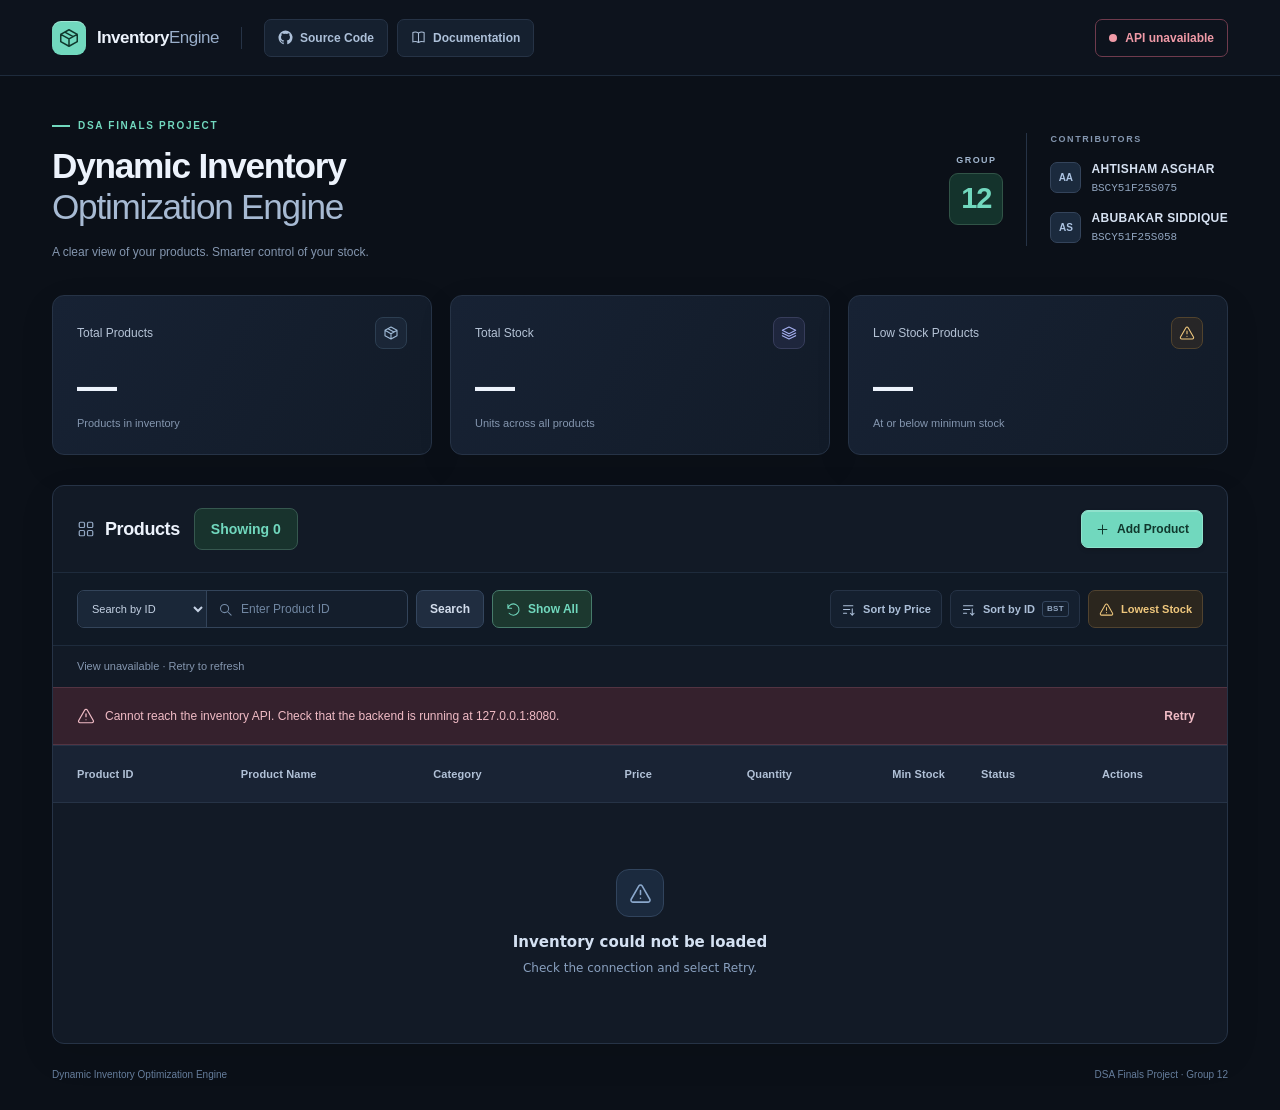
<file: frontend/index.html>
<!DOCTYPE html>
<html lang="en">
<head>
    <meta charset="UTF-8">
    <meta name="viewport" content="width=device-width, initial-scale=1.0">
    <meta name="theme-color" content="#0b1018">
    <title>Dynamic Inventory Optimization Engine | Group 12</title>
    <link rel="stylesheet" href="style.css?v=ad645aeed58f">
    <script src="script.js?v=8f78785ea5fc" defer></script>
</head>
<body>
    <svg class="icon-library" aria-hidden="true" xmlns="http://www.w3.org/2000/svg">
        <symbol id="icon-box" viewBox="0 0 24 24"><path d="m12 3 9 5v8l-9 5-9-5V8l9-5Z M3 8l9 5 9-5 M12 13v8 M7.5 5.5l9 5"/></symbol>
        <symbol id="icon-grid" viewBox="0 0 24 24"><rect x="3" y="3" width="7" height="7" rx="1.5"/><rect x="14" y="3" width="7" height="7" rx="1.5"/><rect x="3" y="14" width="7" height="7" rx="1.5"/><rect x="14" y="14" width="7" height="7" rx="1.5"/></symbol>
        <symbol id="icon-layers" viewBox="0 0 24 24"><path d="m12 3 10 5-10 5L2 8l10-5Z M2 12l10 5 10-5 M2 16l10 5 10-5"/></symbol>
        <symbol id="icon-alert" viewBox="0 0 24 24"><path d="m10.3 4-8 14a2 2 0 0 0 1.7 3h16a2 2 0 0 0 1.7-3l-8-14a2 2 0 0 0-3.4 0Z M12 9v4 M12 17h.01"/></symbol>
        <symbol id="icon-search" viewBox="0 0 24 24"><circle cx="10.5" cy="10.5" r="6.5"/><path d="m16 16 5 5"/></symbol>
        <symbol id="icon-plus" viewBox="0 0 24 24"><path d="M12 5v14 M5 12h14"/></symbol>
        <symbol id="icon-sort" viewBox="0 0 24 24"><path d="M4 6h15 M4 12h10 M4 18h5 M18 11v10 m-3-3 3 3 3-3"/></symbol>
        <symbol id="icon-reset" viewBox="0 0 24 24"><path d="M3 10a9 9 0 1 1 2 8 M3 4v6h6"/></symbol>
        <symbol id="icon-edit" viewBox="0 0 24 24"><path d="m15 5 4 4 M4 20l5-1L20 8a2.8 2.8 0 0 0-4-4L5 15l-1 5Z"/></symbol>
        <symbol id="icon-trash" viewBox="0 0 24 24"><path d="M3 6h18 M9 6V3h6v3 M5 6l1 15h12l1-15 M10 10v7 M14 10v7"/></symbol>
        <symbol id="icon-close" viewBox="0 0 24 24"><path d="m6 6 12 12 M18 6 6 18"/></symbol>
        <symbol id="icon-github" viewBox="0 0 24 24"><path d="M12 .75a11.25 11.25 0 0 0-3.56 21.92c.56.1.77-.24.77-.54v-2.1c-3.13.68-3.79-1.33-3.79-1.33-.51-1.3-1.25-1.65-1.25-1.65-1.02-.7.08-.69.08-.69 1.13.08 1.72 1.16 1.72 1.16 1 1.72 2.63 1.22 3.27.93.1-.73.39-1.22.71-1.5-2.5-.28-5.13-1.25-5.13-5.56 0-1.23.44-2.23 1.16-3.02-.12-.29-.5-1.43.11-2.98 0 0 .95-.3 3.1 1.15a10.8 10.8 0 0 1 5.62 0c2.15-1.45 3.09-1.15 3.09-1.15.62 1.55.23 2.69.12 2.98.72.79 1.15 1.79 1.15 3.02 0 4.32-2.63 5.28-5.14 5.56.4.35.76 1.03.76 2.08v3.1c0 .3.2.65.77.54A11.25 11.25 0 0 0 12 .75Z"/></symbol>
        <symbol id="icon-book" viewBox="0 0 24 24"><path d="M12 5c-3-2-6-2-9-1v15c3-1 6-1 9 1 3-2 6-2 9-1V4c-3-1-6-1-9 1Zm0 0v15"/></symbol>
        <symbol id="icon-check" viewBox="0 0 24 24"><path d="m5 12 4 4L19 6"/></symbol>
    </svg>

    <div class="app-shell">
        <div class="topbar">
            <a class="brand" href="./index.html" aria-label="Inventory Engine home">
                <span class="brand-mark"><svg class="icon" aria-hidden="true"><use href="#icon-box"/></svg></span>
                <span>Inventory<span class="brand-light">Engine</span></span>
            </a>
            <span class="topbar-divider" aria-hidden="true"></span>
            <nav class="topbar-actions" aria-label="Project resources">
                <a class="button button-quiet" href="https://github.com/ahtishamasghar/inventory-optimization-engine" target="_blank" rel="noopener noreferrer" aria-label="View source code on GitHub (opens in a new tab)"><svg class="icon github-icon" aria-hidden="true"><use href="#icon-github"/></svg>Source Code</a>
                <button class="button button-quiet" id="documentation-btn" type="button" aria-haspopup="dialog" aria-controls="documentation-modal"><svg class="icon" aria-hidden="true"><use href="#icon-book"/></svg>Documentation</button>
            </nav>
            <span class="connection-state" id="connection-state" data-state="loading"><span class="connection-dot"></span><span id="connection-label">Connecting</span></span>
        </div>

        <main class="dashboard" id="main-content">
            <header class="project-header">
                <div class="project-identity">
                    <p class="project-label"><span class="label-dash"></span>DSA Finals Project</p>
                    <h1>Dynamic Inventory<br><span>Optimization Engine</span></h1>
                    <p class="project-description">A clear view of your products. Smarter control of your stock.</p>
                </div>
                <div class="team-panel" aria-label="Project team">
                    <div class="group-badge"><span>GROUP</span><strong>12</strong></div>
                    <div class="team-details">
                        <p class="team-credit-label">CONTRIBUTORS</p>
                        <div class="team-member"><span class="member-avatar" aria-hidden="true">AA</span><div><p class="team-name">AHTISHAM ASGHAR</p><p class="team-roll">BSCY51F25S075</p></div></div>
                        <div class="team-member"><span class="member-avatar" aria-hidden="true">AS</span><div><p class="team-name">ABUBAKAR SIDDIQUE</p><p class="team-roll">BSCY51F25S058</p></div></div>
                    </div>
                </div>
            </header>

            <section class="stats" aria-label="Inventory totals" aria-busy="true" id="inventory-stats">
                <article class="card">
                    <div class="card-top"><h2>Total Products</h2><span class="stat-icon"><svg class="icon" aria-hidden="true"><use href="#icon-box"/></svg></span></div>
                    <p class="stat-value" id="total-products">—</p>
                    <span class="stat-caption">Products in inventory</span>
                </article>
                <article class="card card-stock">
                    <div class="card-top"><h2>Total Stock</h2><span class="stat-icon"><svg class="icon" aria-hidden="true"><use href="#icon-layers"/></svg></span></div>
                    <p class="stat-value" id="total-stock">—</p>
                    <span class="stat-caption">Units across all products</span>
                </article>
                <article class="card card-alert">
                    <div class="card-top"><h2>Low Stock Products</h2><span class="stat-icon"><svg class="icon" aria-hidden="true"><use href="#icon-alert"/></svg></span></div>
                    <p class="stat-value" id="low-stock">—</p>
                    <span class="stat-caption">At or below minimum stock</span>
                </article>
            </section>

            <section class="inventory" aria-labelledby="inventory-heading">
                <div class="inventory-header">
                    <div class="section-title"><span class="section-icon"><svg class="icon" aria-hidden="true"><use href="#icon-grid"/></svg></span><h2 id="inventory-heading">Products</h2><span class="count-badge showing-count" id="result-count" role="status" aria-live="polite">Showing —</span></div>
                    <button id="add-product-btn" class="button button-primary" type="button"><svg class="icon" aria-hidden="true"><use href="#icon-plus"/></svg>Add Product</button>
                </div>
                <div class="inventory-actions">
                    <form class="search-controls" id="search-form" role="search">
                        <div class="search-field">
                            <select id="search-mode" aria-label="Search mode"><option value="id">Search by ID</option><option value="name">Search by Name</option></select>
                            <span class="search-input-wrap"><svg class="icon" aria-hidden="true"><use href="#icon-search"/></svg><input type="text" id="search-id" placeholder="Enter Product ID" aria-label="Search by Product ID" aria-description="Results update as you type." inputmode="numeric" autocomplete="off"></span>
                        </div>
                        <button id="search-btn" class="button button-secondary" type="submit">Search</button>
                        <button id="clear-search-btn" class="button button-reset" type="button" aria-pressed="false" title="Clear search and sorting, and show all products"><svg class="icon" aria-hidden="true"><use href="#icon-reset"/></svg>Show All</button>
                    </form>
                    <div class="view-controls" role="group" aria-label="Inventory view">
                        <button id="sort-price-btn" class="button button-quiet" type="button" aria-pressed="false"><svg class="icon" aria-hidden="true"><use href="#icon-sort"/></svg>Sort by Price</button>
                        <button id="sort-id-btn" class="button button-quiet" type="button" aria-pressed="false" title="Sort by Product ID using BST inorder traversal"><svg class="icon" aria-hidden="true"><use href="#icon-sort"/></svg>Sort by ID <span class="algorithm-tag">BST</span></button>
                        <button id="lowest-stock-btn" class="button button-warning" type="button" aria-pressed="false"><svg class="icon" aria-hidden="true"><use href="#icon-alert"/></svg>Lowest Stock</button>
                    </div>
                </div>
                <p id="search-message" class="view-context" role="status" aria-live="polite" hidden></p>
                <div class="feedback-banner" id="load-error" role="alert" hidden><svg class="icon" aria-hidden="true"><use href="#icon-alert"/></svg><span id="load-error-text"></span><button class="button button-text" id="retry-btn" type="button">Retry</button></div>
                <div class="table-container" role="region" aria-label="Product inventory" tabindex="0" aria-busy="true" id="inventory-table">
                    <table>
                        <caption class="sr-only">Inventory products, stock status, and available actions</caption>
                        <thead><tr><th scope="col">Product ID</th><th scope="col">Product Name</th><th scope="col">Category</th><th scope="col" class="numeric">Price</th><th scope="col" class="numeric">Quantity</th><th scope="col" class="numeric">Min Stock</th><th scope="col">Status</th><th scope="col">Actions</th></tr></thead>
                        <tbody id="product-list"></tbody>
                    </table>
                </div>
                <div class="inventory-footer" id="table-scroll-footer" hidden><span class="footer-note" id="table-scroll-hint" hidden>Scroll to view all columns</span></div>
            </section>
            <footer class="page-footer"><span>Dynamic Inventory Optimization Engine</span><span>DSA Finals Project · Group 12</span></footer>
        </main>
    </div>

    <dialog id="documentation-modal" class="modal documentation-modal" aria-labelledby="documentation-title" aria-describedby="documentation-content">
        <div class="modal-content">
            <div class="modal-heading">
                <div><p class="modal-eyebrow">DYNAMIC INVENTORY OPTIMIZATION ENGINE</p><h2 id="documentation-title">Documentation</h2></div>
                <button class="button icon-button" id="close-documentation-btn" type="button" aria-label="Close documentation"><svg class="icon" aria-hidden="true"><use href="#icon-close"/></svg></button>
            </div>
            <div class="documentation-content" id="documentation-content">test</div>
        </div>
    </dialog>

    <dialog id="product-modal" class="modal" aria-labelledby="modal-title">
        <div class="modal-content">
            <div class="modal-heading"><div><p class="modal-eyebrow">PRODUCT DETAILS</p><h2 id="modal-title">Add New Product</h2></div><button class="button icon-button" id="close-modal-btn" type="button" aria-label="Close product form"><svg class="icon" aria-hidden="true"><use href="#icon-close"/></svg></button></div>
            <form id="product-form">
                <div class="form-field"><label for="product-id">Product ID <span aria-hidden="true">*</span></label><input type="number" id="product-id" aria-describedby="id-hint" min="0" max="2147483647" step="1" placeholder="e.g. 101" required><span class="field-hint" id="id-hint">Unique identifier for this product.</span></div>
                <div class="form-field"><label for="product-name">Product Name <span aria-hidden="true">*</span></label><input type="text" id="product-name" placeholder="e.g. Wireless Keyboard" required></div>
                <div class="form-field"><label for="product-category">Category <span aria-hidden="true">*</span></label><input type="text" id="product-category" placeholder="e.g. Electronics" required></div>
                <div class="form-field"><label for="product-price">Price <span aria-hidden="true">*</span></label><input type="number" id="product-price" min="0" step="any" placeholder="0.00" required></div>
                <div class="form-field"><label for="product-quantity">Quantity <span aria-hidden="true">*</span></label><input type="number" id="product-quantity" min="0" max="2147483647" step="1" placeholder="0" required></div>
                <div class="form-field"><label for="product-min-stock">Minimum Stock <span aria-hidden="true">*</span></label><input type="number" id="product-min-stock" min="0" max="2147483647" step="1" placeholder="0" required></div>
                <p id="form-message" role="alert" hidden></p>
                <div class="form-actions"><span class="required-note">* Required fields</span><button type="button" class="button button-secondary" id="cancel-btn">Cancel</button><button type="submit" class="button button-primary" id="save-btn">Save Product</button></div>
            </form>
        </div>
    </dialog>

    <dialog id="delete-modal" class="modal delete-modal" aria-labelledby="delete-title" aria-describedby="delete-description">
        <div class="modal-content"><span class="delete-symbol"><svg class="icon" aria-hidden="true"><use href="#icon-trash"/></svg></span><h2 id="delete-title">Delete product?</h2><p id="delete-description"></p><p class="delete-note">This permanently removes the product from your inventory.</p><p id="delete-message" role="alert" hidden></p><div class="delete-actions"><button class="button button-secondary" id="cancel-delete-btn" type="button" autofocus>Keep Product</button><button class="button button-danger" id="confirm-delete-btn" type="button">Delete Product</button></div></div>
    </dialog>
    <div class="toast-region" aria-live="polite" aria-atomic="true"><div id="toast" class="toast" hidden><svg class="icon" aria-hidden="true"><use href="#icon-check"/></svg><span id="toast-message"></span><button class="button icon-button" id="dismiss-toast-btn" type="button" aria-label="Dismiss notification"><svg class="icon" aria-hidden="true"><use href="#icon-close"/></svg></button></div></div>
</body>
</html>
</file>
<file: frontend/style.css>
/* Design tokens */
:root {
    color-scheme: dark;
    --canvas: #0b1018;
    --surface: #121a26;
    --surface-raised: #172131;
    --surface-hover: #1a2738;
    --border: #263346;
    --border-soft: #1e2b3c;
    --text: #edf3fc;
    --text-secondary: #b5c3d6;
    --text-muted: #8496af;
    --accent: #71d8be;
    --accent-hover: #98e7d3;
    --accent-soft: #173931;
    --blue: #94b9f5;
    --success: #79dbad;
    --warning: #efc77d;
    --danger: #f09aa7;
    --radius: 12px;
    --shadow: 0 12px 36px #00000016;
    --ease: cubic-bezier(.2, .7, .3, 1);
}

/* Foundation */
* { box-sizing: border-box; }
[hidden] { display: none !important; }
body {
    margin: 0;
    min-width: 280px;
    background: var(--canvas);
    color: var(--text);
    font-family: Inter, ui-sans-serif, -apple-system, BlinkMacSystemFont, "Segoe UI", sans-serif;
    font-size: 14px;
    line-height: 1.5;
    -webkit-font-smoothing: antialiased;
}
body.modal-open { overflow: hidden; }
button, input, select { font: inherit; }
button { cursor: pointer; }
button, input, select { -webkit-tap-highlight-color: transparent; }
button:disabled { cursor: wait; opacity: .58; }
:focus-visible { outline: 2px solid var(--accent); outline-offset: 4px; }
::selection { color: #fff; background: #337468; }
.icon-library { position: absolute; width: 0; height: 0; overflow: hidden; }
.icon {
    display: block;
    width: 18px;
    height: 18px;
    flex: 0 0 auto;
    fill: none;
    stroke: currentColor;
    stroke-width: 1.65;
    stroke-linecap: round;
    stroke-linejoin: round;
}
.sr-only { position: absolute; width: 1px; height: 1px; padding: 0; margin: -1px; overflow: hidden; clip-path: inset(50%); white-space: nowrap; border: 0; }

/* Application frame */
.app-shell { max-width: 1680px; margin: auto; }
.topbar {
    display: flex;
    align-items: center;
    gap: 22px;
    min-height: 76px;
    padding: 0 52px;
    border-bottom: 1px solid var(--border-soft);
    background: #0d131d;
}
.brand { display: inline-flex; align-items: center; gap: 11px; color: var(--text); font-size: 17px; font-weight: 650; letter-spacing: -.5px; text-decoration: none; white-space: nowrap; }
.brand-mark { display: grid; place-items: center; width: 34px; height: 34px; border-radius: 9px; background: var(--accent); color: #10382d; box-shadow: inset 0 1px 0 #ffffff50; }
.brand-mark .icon { width: 22px; height: 22px; }
.brand-light { color: #99aeca; font-weight: 450; }
.topbar-divider { width: 1px; height: 22px; background: var(--border); }
.topbar-actions { display: flex; align-items: center; gap: 9px; min-width: 0; }
.github-icon { fill: currentColor; stroke: none; }
.documentation-content { padding: 20px; border: 1px solid var(--border); border-radius: 8px; background: #101a28; color: var(--text-secondary); font-size: 14px; line-height: 1.7; }
.connection-state { display: inline-flex; align-items: center; gap: 8px; min-height: 38px; margin-left: auto; border: 1px solid var(--border); border-radius: 7px; padding: 8px 13px; color: var(--text-secondary); font-size: 12px; font-weight: 550; white-space: nowrap; }
.connection-dot { width: 8px; height: 8px; border-radius: 50%; background: var(--text-muted); }
.connection-state[data-state="online"] .connection-dot { background: var(--success); box-shadow: 0 0 0 3px #79dbad0a; }
.connection-state[data-state="offline"] { color: var(--danger); border-color: #6f3b4d; }
.connection-state[data-state="offline"] .connection-dot { background: var(--danger); }
.dashboard { width: 100%; max-width: 1480px; margin: auto; padding: 0 52px 28px; }

/* Project identity and presentation team */
.project-header { display: flex; align-items: center; justify-content: space-between; gap: 40px; padding: 42px 0 34px; animation: enter 420ms var(--ease) both; }
.project-identity { min-width: 0; }
.project-label { display: flex; align-items: center; gap: 8px; margin: 0 0 13px; color: var(--accent); font-size: 10px; font-weight: 650; letter-spacing: 1.7px; text-transform: uppercase; }
.label-dash { width: 18px; height: 2px; background: var(--accent); }
h1 { margin: 0; font-size: clamp(27px, 2.75vw, 39px); font-weight: 600; line-height: 1.16; letter-spacing: -1.25px; }
h1 > span { color: #a7bad3; font-weight: 450; }
.project-description { margin: 15px 0 0; max-width: 430px; color: var(--text-muted); font-size: 12px; }
.team-panel { display: flex; align-items: center; gap: 23px; flex: 0 0 auto; }
.group-badge { display: flex; align-items: center; flex-direction: column; gap: 5px; color: #a0b4cc; }
.group-badge > span { font-size: 9px; font-weight: 650; letter-spacing: 1.4px; }
.group-badge > strong { display: grid; place-items: center; width: 54px; height: 52px; border: 1px solid #315447; border-radius: 9px; background: #14332c; color: var(--accent); font-size: 29px; font-weight: 550; line-height: 1; letter-spacing: -1px; }
.team-details { display: grid; gap: 13px; border-left: 1px solid var(--border); padding-left: 23px; }
.team-credit-label { margin: 0; color: var(--text-muted); font-size: 9px; font-weight: 600; letter-spacing: 1.6px; }
.team-member { display: flex; align-items: center; gap: 10px; min-width: 0; }
.member-avatar { display: grid; place-items: center; width: 31px; height: 31px; flex-shrink: 0; border: 1px solid #34445b; border-radius: 7px; background: #1b2a3d; color: #adc4e3; font-size: 10px; font-weight: 650; }
.team-name { margin: 0 0 2px; color: #d6e1f1; font-size: 12px; font-weight: 600; letter-spacing: .35px; }
.team-roll { margin: 0; color: #91a5bf; font-family: ui-monospace, SFMono-Regular, monospace; font-size: 11px; }

/* Inventory totals */
.stats { display: grid; grid-template-columns: repeat(3, minmax(0, 1fr)); gap: 18px; margin-bottom: 30px; }
.card { min-width: 0; padding: 21px 24px; border: 1px solid var(--border); border-radius: var(--radius); background: linear-gradient(120deg, #172234, #121b28); box-shadow: var(--shadow); transition: border-color 180ms ease, transform 180ms var(--ease); animation: enter 440ms var(--ease) both; }
.card:nth-child(2) { animation-delay: 55ms; }
.card:nth-child(3) { animation-delay: 110ms; }
.card:hover { border-color: #42556e; transform: translateY(-2px); }
.card-top { display: flex; align-items: center; justify-content: space-between; gap: 12px; }
.card h2 { margin: 0; color: var(--text-secondary); font-size: 12px; font-weight: 500; }
.stat-icon { display: grid; place-items: center; width: 32px; height: 32px; border: 1px solid #2c3e51; border-radius: 8px; color: #a0bbd7; background: #21304480; }
.stat-icon .icon { width: 16px; height: 16px; }
.card-stock .stat-icon { color: #a5aff0; background: #292f4c88; border-color: #373d5b; }
.card-alert .stat-icon { color: var(--warning); background: #3b302380; border-color: #51432d; }
.stat-value { margin: 15px 0 4px; color: var(--text); font-size: 40px; font-weight: 550; line-height: 1.12; letter-spacing: -1.6px; font-variant-numeric: tabular-nums; overflow-wrap: anywhere; }
.stat-caption { color: var(--text-muted); font-size: 11px; }
.card-alert[data-stock="low"] .stat-value { color: var(--warning); }
.card-alert[data-stock="out"] .stat-value { color: var(--danger); }
.card-alert[data-stock="out"] .stat-icon { color: var(--danger); border-color: #5b3746; background: #3b253180; }
.card-alert[data-stock="ok"] .stat-value { color: var(--success); }
.card-alert[data-stock="ok"] .stat-icon { color: var(--success); border-color: #315045; background: #193b3080; }

/* Shared controls */
.button { display: inline-flex; align-items: center; justify-content: center; gap: 7px; min-height: 38px; padding: 8px 13px; border: 1px solid transparent; border-radius: 7px; color: var(--text); background: transparent; font-size: 12px; font-weight: 550; line-height: 20px; text-decoration: none; white-space: nowrap; transition: color 150ms ease, background 150ms ease, border-color 150ms ease, box-shadow 150ms ease, transform 150ms var(--ease); }
.button .icon { width: 15px; height: 15px; }
.button:active:not(:disabled) { transform: translateY(1px); }
.button-primary { color: #10382d; background: var(--accent); border-color: #8ee2cc; box-shadow: inset 0 1px 0 #ffffff38, 0 2px 4px #0002; }
.button-primary:hover:not(:disabled) { background: var(--accent-hover); box-shadow: 0 0 0 3px #71d8be10; }
.button-secondary { color: #d3ddec; background: #202d40; border-color: #34465e; }
.button-secondary:hover:not(:disabled) { background: #2a3b53; border-color: #4c6280; }
.button-reset { color: var(--text-secondary); background: #202d40; border-color: #34465e; }
.button-reset:hover:not(:disabled) { background: #2a3b53; border-color: #4c6280; }
.button-reset[aria-pressed="true"] { color: var(--accent); background: #1c382f; border-color: #477b6b; }
.button-reset[aria-pressed="true"]:hover:not(:disabled) { background: #285244; border-color: #71d8be; }
.button-quiet { color: #adc0d9; border-color: var(--border); background: #15202f; }
.button-quiet:hover:not(:disabled) { background: #213147; border-color: #3b516c; }
.button-warning { color: var(--warning); border-color: #51432f; background: #2b261e; }
.button-warning:hover:not(:disabled) { background: #3b3022; border-color: #77603d; }
.button-danger { color: #fff0f3; background: #b4445b; border-color: #cf6379; }
.button-danger:hover:not(:disabled) { background: #cc5069; }
.button-text { min-height: 32px; padding: 4px 7px; color: #a3b7d0; }
.button-text:hover:not(:disabled) { color: #d9e6f6; background: #1e2b3d; }
.icon-button { width: 34px; min-height: 34px; padding: 8px; color: var(--text-muted); border-color: var(--border); }
.icon-button:hover:not(:disabled) { color: var(--text); background: #243247; }
.button.is-busy::after { content: ""; width: 12px; height: 12px; border: 1.5px solid currentColor; border-right-color: transparent; border-radius: 50%; animation: spin 700ms linear infinite; }

/* Catalog and search toolbar */
.inventory { min-width: 0; border: 1px solid var(--border); border-radius: var(--radius); background: var(--surface); overflow: hidden; box-shadow: var(--shadow); animation: enter 460ms 110ms var(--ease) both; }
.inventory-header { display: flex; align-items: center; justify-content: space-between; flex-wrap: wrap; gap: 14px; padding: 22px 24px; }
.section-title { display: flex; align-items: center; flex-wrap: wrap; gap: 10px; }
.section-icon { color: #92a7c2; }
.section-icon .icon { width: 18px; height: 18px; }
.section-title h2 { margin: 0; font-size: 18px; font-weight: 600; letter-spacing: -.4px; }
.count-badge.showing-count {
    display: inline-flex;
    align-items: center;
    justify-content: center;
    min-height: 42px;
    padding: 9px 16px;
    margin-left: 4px;
    color: var(--accent);
    border-color: #36584f;
    border-radius: 8px;
    background: #18332d;
    font-size: 14px;
    font-weight: 600;
}
.count-badge { min-width: 26px; padding: 2px 7px; border: 1px solid #304157; border-radius: 5px; background: #1c2a3d; color: #aec2dd; font-size: 10px; font-weight: 550; text-align: center; font-variant-numeric: tabular-nums; }
.inventory-actions { display: flex; justify-content: space-between; align-items: center; flex-wrap: wrap; gap: 12px 20px; padding: 17px 24px; background: #101925; border-top: 1px solid var(--border-soft); border-bottom: 1px solid var(--border-soft); }
.search-controls { display: flex; align-items: center; gap: 8px; min-width: 0; }
.search-field { display: flex; align-items: center; min-width: 0; border: 1px solid #33445a; border-radius: 7px; background: #141e2c; transition: border-color 150ms ease, box-shadow 150ms ease; }
.search-field:focus-within { border-color: #69bfa9; box-shadow: 0 0 0 3px #71d8be0a; }
#search-mode { width: 128px; min-height: 36px; padding: 8px 10px; border: 0; border-radius: 7px 0 0 7px; color: #c5d2e4; background: #1a2738; font-size: 11px; cursor: pointer; }
.search-input-wrap { display: flex; align-items: center; gap: 8px; padding: 0 11px; border-left: 1px solid #33445a; min-width: 0; }
.search-input-wrap > .icon { color: #768da9; width: 15px; height: 15px; }
#search-id { width: 155px; min-width: 0; min-height: 36px; padding: 8px 0; border: 0; color: var(--text); background: transparent; font-size: 12px; }
#search-id:focus { outline: none; }
input::placeholder { color: #7187a2; }
.view-controls { display: flex; align-items: center; flex-wrap: wrap; gap: 8px; }
.view-controls .button { padding-left: 10px; padding-right: 10px; font-size: 11px; }
.view-controls .button[aria-pressed="true"] { color: var(--accent); border-color: #477b6b; background: #1c382f; box-shadow: inset 0 0 0 1px #71d8be0a; }
.algorithm-tag { padding: 0 4px; border-radius: 3px; color: #94a8c3; border: 1px solid #35475f; font-size: 8px; line-height: 14px; letter-spacing: .4px; }
#search-message { margin: 0; min-width: 0; padding: 12px 24px; color: var(--text-muted); font-size: 11px; overflow-wrap: anywhere; }
.feedback-banner { display: flex; align-items: center; gap: 10px; padding: 12px 24px; color: #f0bbc5; border-top: 1px solid #533442; border-bottom: 1px solid #533442; background: #35212d; font-size: 12px; }
.feedback-banner > span { flex: 1; }
.feedback-banner .button { color: #f0bbc5; }

/* Product table */
.table-container { width: 100%; min-width: 0; overflow: auto; scrollbar-color: #41536c #121a26; scrollbar-width: thin; transition: opacity 150ms ease; }
.table-container.is-loading { cursor: progress; }
.table-container.is-loading tbody { opacity: .5; }
table { width: 100%; min-width: 1080px; border-collapse: collapse; white-space: nowrap; }
th, td { padding: 20px 18px; text-align: left; border-bottom: 1px solid var(--border-soft); }
th:first-child, td:first-child { padding-left: 24px; }
th:last-child, td:last-child { padding-right: 24px; }
th { position: sticky; top: 0; background: #192334; border-top: 1px solid var(--border); border-bottom: 1px solid var(--border); color: #b1c1d7; font-size: 11px; font-weight: 550; letter-spacing: .1px; }
td { color: #ccdaed; font-size: 14px; font-variant-numeric: tabular-nums; transition: background 150ms ease; }
th.numeric, td.numeric { text-align: right; }
td:first-child { color: #9bb1ce; font-family: ui-monospace, SFMono-Regular, monospace; font-size: 12px; }
td:nth-child(4), td:nth-child(5) { color: #e7effb; font-weight: 600; }
td:nth-child(6) { color: #a9bbd3; }
.product-name { color: #edf4ff; font-weight: 600; font-size: 15px; }
.category-label { display: inline-block; max-width: 190px; overflow: hidden; text-overflow: ellipsis; vertical-align: middle; padding: 3px 7px; border: 1px solid #2a3a50; border-radius: 5px; color: #bdcce0; background: #1a2637; font-size: 11px; }
tbody tr:last-child td { border-bottom: 0; }
tbody tr:nth-child(even) { background: #ffffff01; }
tbody tr:hover td { background: #20304766; }
.row-actions { display: flex; align-items: center; gap: 8px; }
.edit-btn, .delete-btn { min-height: 36px; padding: 7px 10px; font-size: 12px; }
.edit-btn { color: #b2cdf5; background: #1c2d45; border-color: #344d6e; }
.edit-btn:hover:not(:disabled) { color: #e1edff; background: #2a4365; border-color: #56769f; }
.delete-btn { color: #e8a5b2; background: #30222e; border-color: #513746; }
.delete-btn:hover:not(:disabled) { color: #ffd5dd; background: #4a2d3b; border-color: #835064; }
.row-actions .icon { width: 13px; height: 13px; }
.stock-ok { --stock-color: var(--success); --stock-bg: #19382e; --stock-border: #2e5546; }
.stock-low { --stock-color: var(--warning); --stock-bg: #342e22; --stock-border: #574a32; }
.stock-out { --stock-color: var(--danger); --stock-bg: #35252f; --stock-border: #593a47; }
.stock-badge { display: inline-flex; align-items: center; gap: 7px; min-height: 30px; padding: 4px 9px; border: 1px solid var(--stock-border); border-radius: 5px; color: var(--stock-color); background: var(--stock-bg); font-size: 12px; font-weight: 550; transition: background 150ms ease; }
.stock-badge::before { content: ""; width: 5px; height: 5px; border-radius: 50%; background: currentColor; }
.inventory-footer { display: flex; justify-content: space-between; flex-wrap: wrap; gap: 8px; padding: 14px 24px; border-top: 1px solid var(--border); background: #101824; color: #94a9c4; font-size: 10px; }
.footer-note { color: #7187a3; }
.page-footer { display: flex; justify-content: space-between; flex-wrap: wrap; gap: 8px; padding-top: 23px; color: #677f9e; font-size: 10px; }
.empty-cell { padding: 0 !important; text-align: center; }
.table-empty { position: sticky; left: 0; width: var(--table-view-width, 100%); max-width: 100%; display: flex; align-items: center; flex-direction: column; justify-content: center; min-height: 240px; padding: 35px 24px; white-space: normal; }
.empty-icon { display: grid; place-items: center; width: 48px; height: 48px; margin-bottom: 14px; border: 1px solid #31445d; border-radius: 13px; color: #8ba8cc; background: #1b2a3e; }
.empty-icon .icon { width: 23px; height: 23px; }
.empty-title { margin: 0 0 5px; color: #d4e1f2; font: 550 15px/1.5 Inter, ui-sans-serif, system-ui, sans-serif; }
.empty-copy { max-width: 360px; margin: 0; color: #89a0bf; font: 12px/1.6 Inter, ui-sans-serif, system-ui, sans-serif; }
.skeleton { display: block; width: 75%; height: 14px; border-radius: 4px; background: #25344a; }

/* Native dialogs and forms */
.modal { width: min(640px, calc(100% - 32px)); max-width: 640px; max-height: min(90dvh, 850px); padding: 0; border: 1px solid #3b4e69; border-radius: 15px; color: var(--text); background: #151f2e; box-shadow: 0 32px 120px #0008; }
.modal[open] { animation: modal-in 180ms var(--ease) both; }
.modal::backdrop { background: #02070db8; backdrop-filter: blur(6px); animation: backdrop-in 180ms ease both; }
.modal.is-closing { animation: modal-out 140ms ease both; }
.modal.is-closing::backdrop { animation: backdrop-out 140ms ease both; }
.modal-content { padding: 29px; }
.modal-heading { display: flex; align-items: flex-start; justify-content: space-between; gap: 15px; margin-bottom: 26px; }
.modal-eyebrow { margin: 0 0 7px; color: var(--accent); font-size: 9px; font-weight: 650; letter-spacing: 1.6px; }
.modal h2 { margin: 0; font-size: 24px; font-weight: 550; letter-spacing: -.6px; }
#product-form { display: grid; grid-template-columns: repeat(2, minmax(0, 1fr)); gap: 21px 22px; }
.form-field { display: flex; flex-direction: column; gap: 8px; min-width: 0; }
.form-field label { color: #c2d0e3; font-size: 12px; font-weight: 500; }
.form-field label > span { margin-left: 2px; color: #7a91b1; }
.form-field input { width: 100%; min-height: 43px; padding: 10px 12px; border: 1px solid #354960; border-radius: 7px; background: #101a28; color: #e9f2ff; font-size: 13px; transition: border-color 150ms ease, box-shadow 150ms ease; }
.form-field input:focus { outline: none; border-color: #78cdb7; box-shadow: 0 0 0 3px #71d8be0b; }
.form-field input:disabled { border-style: dashed; color: #95a9c4; background: #1b2636; cursor: not-allowed; }
.field-hint { color: #7f97b7; font-size: 10px; }
#form-message, #delete-message { grid-column: 1 / -1; margin: 0; padding: 11px 13px; border: 1px solid #6b3d50; border-radius: 7px; background: #3b2331; color: #f4b6c3; font-size: 12px; }
.form-actions { display: flex; justify-content: flex-end; align-items: center; gap: 9px; grid-column: 1 / -1; border-top: 1px solid #2c3c52; margin-top: 3px; padding-top: 22px; }
.required-note { margin-right: auto; color: #829ab9; font-size: 10px; }
.delete-modal { max-width: 430px; }
.delete-symbol { display: grid; place-items: center; width: 42px; height: 42px; margin-bottom: 20px; border: 1px solid #754355; border-radius: 10px; color: var(--danger); background: #3c2632; }
.delete-symbol .icon { width: 21px; height: 21px; }
#delete-description { margin: 12px 0 7px; color: #d0def1; overflow-wrap: anywhere; font-size: 14px; }
.delete-note { margin: 0 0 20px; color: #8fa5c2; font-size: 12px; }
.delete-actions { display: flex; justify-content: flex-end; gap: 9px; padding-top: 20px; }

/* Feedback */
.toast-region { position: fixed; bottom: 26px; right: 26px; max-width: min(460px, calc(100vw - 32px)); z-index: 100; }
.toast { display: flex; align-items: center; gap: 11px; padding: 12px 13px 12px 16px; border: 1px solid #396957; border-radius: 10px; color: #d4f4e6; background: #17362d; box-shadow: 0 10px 50px #0004; font-size: 12px; animation: toast-in 200ms var(--ease) both; }
.toast > .icon { color: var(--success); }
.toast > span { min-width: 0; overflow-wrap: anywhere; }
.toast .icon-button { border: 0; color: #a1ccb9; margin-left: auto; }
.toast[data-tone="error"] { color: #f3c1cb; background: #39232f; border-color: #744151; }
.toast[data-tone="error"] > .icon { color: var(--danger); }
.toast[data-tone="error"] .icon-button { color: #d0a1b1; }

/* Responsive layouts */
@media (min-width: 1550px) {
    .topbar { padding-inline: 80px; }
}
@media (max-width: 1200px) {
    .topbar { padding-inline: 32px; }
    .dashboard { padding-inline: 32px; }
    .inventory-actions { align-items: stretch; }
    .search-controls { flex: 1 1 100%; }
    .search-field { flex: 1; }
    .search-input-wrap { flex: 1; }
    #search-id { width: 100%; }
    .view-controls { width: 100%; }
    .project-header { gap: 28px; }
    h1 { font-size: 32px; }
    .project-description { max-width: 330px; }
}
@media (max-width: 900px) {
    .topbar { flex-wrap: wrap; gap: 12px; padding-block: 14px; }
    .topbar-divider { display: none; }
    .topbar-actions { order: 1; flex-basis: 100%; }
    .project-header { align-items: flex-start; flex-direction: column; padding-top: 32px; gap: 26px; }
    h1 { font-size: 35px; }
    .project-description { max-width: none; }
    .team-panel { width: 100%; padding: 18px 20px; border: 1px solid var(--border); border-radius: 10px; background: #121c29; gap: 22px; }
    .team-details { flex: 1; grid-template-columns: repeat(2, minmax(0, 1fr)); gap: 10px 20px; }
    .team-credit-label { grid-column: 1 / -1; }
    .card { padding: 19px; }
    .stats { gap: 12px; }
    .card h2 { font-size: 11px; }
    .stat-value { font-size: 34px; }
    .stat-caption { font-size: 10px; }
}
@media (max-width: 600px) {
    .topbar { min-height: 66px; padding-inline: 18px; gap: 12px; }
    .brand { font-size: 15px; gap: 9px; }
    .brand-mark { width: 31px; height: 31px; }
    .topbar-divider { display: none; }
    .connection-state { min-height: 36px; font-size: 11px; padding: 8px 10px; }
    .dashboard { padding: 0 16px 22px; }
    .project-header { padding: 30px 0 24px; gap: 23px; }
    h1 { font-size: clamp(25px, 6.8vw, 34px); letter-spacing: -.8px; }
    .project-label { font-size: 9px; letter-spacing: 1.4px; }
    .project-description { margin-top: 13px; font-size: 11px; max-width: 300px; }
    .team-panel { padding: 17px; gap: 17px; }
    .team-details { display: flex; flex-direction: column; padding-left: 17px; gap: 12px; }
    .group-badge > strong { width: 44px; height: 45px; font-size: 25px; }
    .team-name { font-size: 11px; }
    .team-roll { font-size: 10px; }
    .member-avatar { width: 28px; height: 28px; }
    .stats { grid-template-columns: 1fr; gap: 10px; margin-bottom: 22px; }
    .card { display: grid; grid-template-columns: 1fr auto; gap: 7px 14px; padding: 18px 20px; }
    .card-top { justify-content: flex-end; gap: 10px; flex-direction: row-reverse; }
    .card h2 { font-size: 12px; }
    .stat-icon { width: 28px; height: 28px; border-radius: 7px; }
    .stat-value { grid-column: 2; grid-row: 1 / 3; align-self: center; margin: 0; font-size: 33px; }
    .stat-caption { padding-left: 38px; }
    .inventory-header { padding: 18px 16px; gap: 10px; }
    .section-title { gap: 8px; }
    .section-title h2 { font-size: 17px; }
    .section-icon { display: none; }
    .button { min-height: 44px; padding: 10px 12px; }
    .topbar-actions .button { flex: 1; }
    .inventory-actions { padding: 14px 16px; gap: 13px; }
    .search-controls { flex-wrap: wrap; gap: 8px; }
    .search-field { flex-basis: 100%; min-height: 44px; }
    #search-mode { width: 119px; min-height: 42px; font-size: 10px; padding-left: 9px; }
    .search-input-wrap { padding-inline: 9px; gap: 7px; }
    #search-id { min-height: 42px; font-size: 12px; }
    #search-btn, #clear-search-btn { flex: 1; width: auto; }
    .view-controls { display: grid; grid-template-columns: repeat(2, minmax(0, 1fr)); gap: 8px; }
    .view-controls .button { padding-inline: 8px; }
    #lowest-stock-btn { grid-column: 1 / -1; }
    #search-message { padding-inline: 16px; }
    .feedback-banner { padding: 12px 16px; flex-wrap: wrap; }
    .inventory-footer { padding: 13px 16px; font-size: 9px; }
    .page-footer { font-size: 9px; }
    th, td { padding-inline: 16px; }
    th:first-child, td:first-child { padding-left: 16px; }
    th:last-child, td:last-child { padding-right: 16px; }
    .edit-btn, .delete-btn { min-height: 44px; }
    .modal { max-height: 92dvh; }
    .modal-content { padding: 24px 20px; }
    #product-form { gap: 18px 16px; }
    .form-field input { min-height: 44px; font-size: 16px; }
    .required-note { display: none; }
    .form-actions > .button { flex: 1; }
    .toast-region { bottom: 16px; right: 16px; left: 16px; max-width: none; }
    .toast .icon-button { width: 36px; min-height: 36px; }
}
@media (max-width: 420px) {
    #product-form { grid-template-columns: 1fr; }
    .brand { font-size: 13px; }
    .brand-mark { width: 28px; height: 28px; }
    .connection-state { padding-inline: 8px; }
    .delete-actions { flex-direction: column-reverse; }
}

/* Brief, purposeful motion */
@keyframes enter { from { opacity: 0; transform: translateY(8px); } to { opacity: 1; transform: translateY(0); } }
@keyframes modal-in { from { opacity: 0; transform: translateY(9px) scale(.985); } to { opacity: 1; transform: translateY(0) scale(1); } }
@keyframes modal-out { from { opacity: 1; transform: translateY(0) scale(1); } to { opacity: 0; transform: translateY(6px) scale(.985); } }
@keyframes backdrop-in { from { opacity: 0; } to { opacity: 1; } }
@keyframes backdrop-out { from { opacity: 1; } to { opacity: 0; } }
@keyframes toast-in { from { opacity: 0; transform: translateY(8px); } to { opacity: 1; transform: translateY(0); } }
@keyframes spin { to { transform: rotate(360deg); } }
@media (prefers-reduced-motion: reduce) {
    *, *::before, *::after { animation: none !important; transition: none !important; scroll-behavior: auto !important; }
    .card:hover, .button:active:not(:disabled) { transform: none; }
}
</file>
